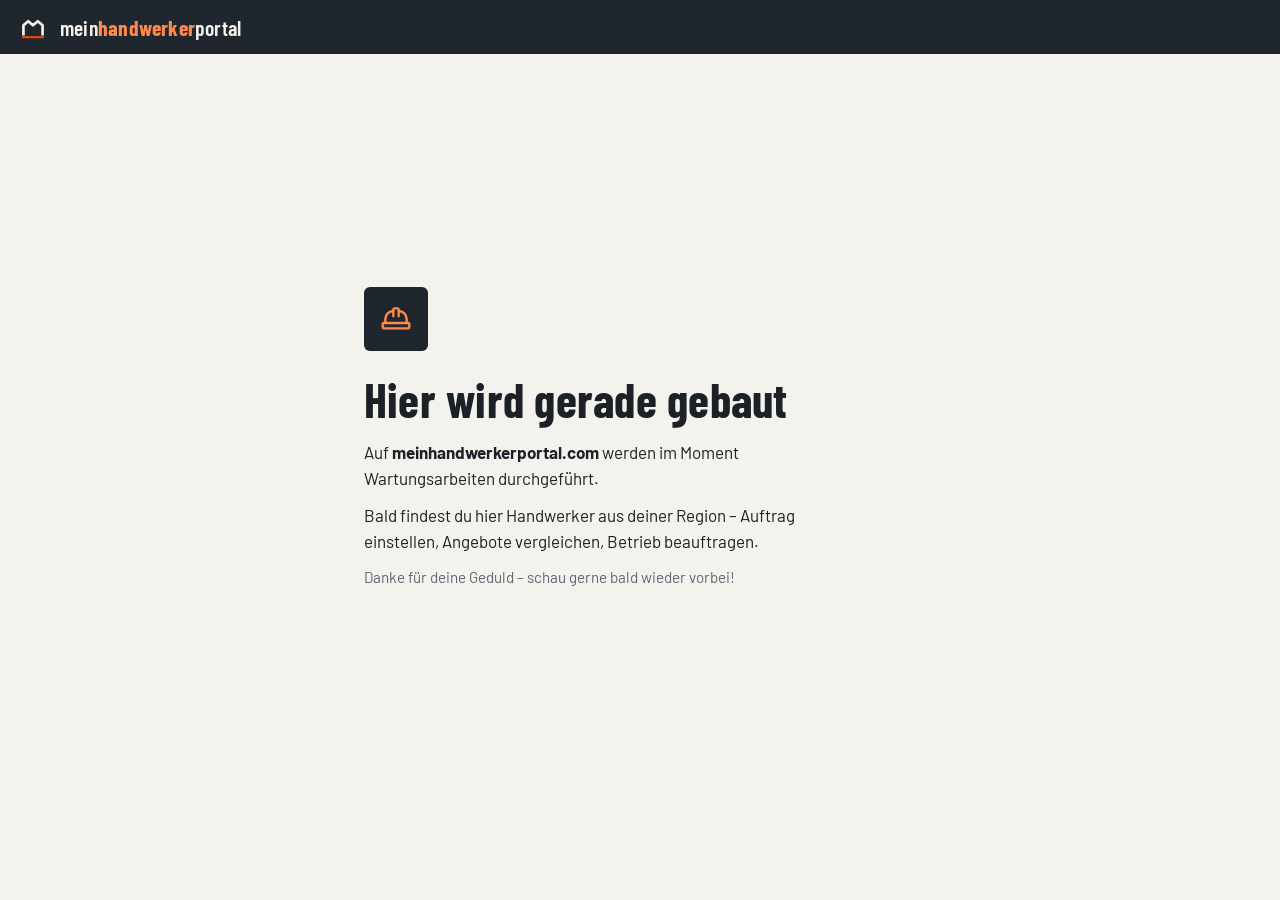
<file: index.html>
<!doctype html>
<html lang="de">
<head>
  <meta charset="utf-8">
  <meta name="viewport" content="width=device-width, initial-scale=1, viewport-fit=cover">
  <title>Mein Handwerkerportal</title>
  <meta name="description" content="Handwerker in deiner Region finden, Aufträge erstellen und Angebote erhalten.">
  <meta name="theme-color" content="#1F262D">
  <link rel="manifest" href="manifest.webmanifest">
  <link rel="icon" href="icons/icon.svg" type="image/svg+xml">
  <link rel="apple-touch-icon" href="icons/icon-192.png">
  <meta name="apple-mobile-web-app-capable" content="yes">
  <meta name="apple-mobile-web-app-title" content="Handwerker">
  <link rel="preload" href="fonts/barlow-latin-400-normal.woff2" as="font" type="font/woff2" crossorigin>
  <link rel="preload" href="fonts/barlow-condensed-latin-700-normal.woff2" as="font" type="font/woff2" crossorigin>
  <link rel="stylesheet" href="styles.css">
</head>
<body>
  <header class="topbar">
    <a href="#/" class="brand">
      <img src="icons/icon.svg" alt="" width="34" height="34">
      <span class="wordmark">mein<b>handwerker</b>portal</span>
    </a>
    <button id="topAction" class="role-toggle" type="button"></button>
  </header>

  <main id="view" tabindex="-1"></main>

  <nav class="tabbar" id="tabbar"></nav>

  <div id="toast" class="toast" role="status" aria-live="polite"></div>

  <script src="vendor/supabase-2.118.0.js"></script>
  <script src="config.js"></script>
  <script src="icons.js"></script>
  <script src="api.js"></script>
  <script src="app.js"></script>
</body>
</html>
</file>
<file: styles.css>
/* =====================================================================
 * Mein Handwerkerportal – Gestaltung
 * Schrift: Barlow / Barlow Condensed (lokal eingebunden, SIL OFL, siehe fonts/)
 * ===================================================================== */
@font-face { font-family: 'Barlow'; font-weight: 400; font-display: swap; src: url('fonts/barlow-latin-400-normal.woff2') format('woff2'); }
@font-face { font-family: 'Barlow'; font-weight: 500; font-display: swap; src: url('fonts/barlow-latin-500-normal.woff2') format('woff2'); }
@font-face { font-family: 'Barlow'; font-weight: 600; font-display: swap; src: url('fonts/barlow-latin-600-normal.woff2') format('woff2'); }
@font-face { font-family: 'Barlow'; font-weight: 700; font-display: swap; src: url('fonts/barlow-latin-700-normal.woff2') format('woff2'); }
@font-face { font-family: 'Barlow Condensed'; font-weight: 600; font-display: swap; src: url('fonts/barlow-condensed-latin-600-normal.woff2') format('woff2'); }
@font-face { font-family: 'Barlow Condensed'; font-weight: 700; font-display: swap; src: url('fonts/barlow-condensed-latin-700-normal.woff2') format('woff2'); }

:root {
  --ink: #1C2127;          /* Text */
  --muted: #5E6772;
  --bg: #F4F2ED;           /* warmes Papierweiß */
  --card: #FFFFFF;
  --line: #E0DCD3;
  --line-strong: #C9C3B7;
  --dark: #1F262D;         /* Anthrazit: Kopfbereich, Logo */
  --dark-2: #2A333C;
  --on-dark: #F4F2ED;
  --on-dark-muted: #AEB6BF;
  --brand: #D9480F;        /* Signalorange – nur für Handlungen */
  --brand-dark: #B23A0A;
  --brand-soft: #FBEADF;
  --ok: #2B7A3D;
  --ok-soft: #E3F1E6;
  --radius: 6px;
  --font: 'Barlow', system-ui, -apple-system, 'Segoe UI', Roboto, sans-serif;
  --font-cond: 'Barlow Condensed', 'Barlow', system-ui, sans-serif;
  color-scheme: light;
}
@media (prefers-color-scheme: dark) {
  :root {
    --ink: #ECEAE5;
    --muted: #A3ABB4;
    --bg: #15191D;
    --card: #1D2227;
    --line: #2E353C;
    --line-strong: #434C55;
    --dark: #0F1316;
    --dark-2: #1A2026;
    --brand: #F06A2E;
    --brand-dark: #D9480F;
    --brand-soft: #3A2318;
    --ok: #6FC287;
    --ok-soft: #183021;
    color-scheme: dark;
  }
}

* { box-sizing: border-box; }
html, body { margin: 0; }
body {
  font-family: var(--font);
  font-size: 17px;
  background: var(--bg);
  color: var(--ink);
  line-height: 1.5;
  -webkit-font-smoothing: antialiased;
  padding-bottom: calc(68px + env(safe-area-inset-bottom));
}
a { color: var(--brand); text-underline-offset: 2px; }
h1, h2, h3 { font-family: var(--font-cond); font-weight: 700; line-height: 1.1; margin: 0 0 .5rem; letter-spacing: .005em; }
h1 { font-size: 2rem; }
h2 { font-size: 1.45rem; }
h3 { font-size: 1.2rem; font-weight: 600; }
p { margin: 0 0 .75rem; }
[hidden] { display: none !important; }

.i { width: 1.15em; height: 1.15em; flex: none; vertical-align: -.2em; }

/* ---------- Kopfzeile ---------- */
.topbar {
  position: sticky; top: 0; z-index: 10;
  display: flex; align-items: center; justify-content: space-between; gap: 12px;
  padding: calc(10px + env(safe-area-inset-top)) 16px 10px;
  background: var(--dark); color: var(--on-dark);
}
.brand { display: flex; align-items: center; gap: 10px; text-decoration: none; color: inherit; min-width: 0; }
.brand img { border-radius: 5px; }
.wordmark { font-family: var(--font-cond); font-weight: 600; font-size: 1.35rem; letter-spacing: .01em; white-space: nowrap; }
.wordmark b { font-weight: 700; color: #FF8A4C; }
.role-toggle {
  display: inline-flex; align-items: center; gap: 6px;
  border: 1px solid #3C4650; background: transparent; color: var(--on-dark);
  border-radius: var(--radius); padding: 6px 12px; font: inherit; font-size: .9rem; font-weight: 500;
  cursor: pointer; white-space: nowrap;
}
.role-toggle:hover { border-color: var(--on-dark-muted); }

main { max-width: 860px; margin: 0 auto; padding: 20px 16px; outline: none; }

/* ---------- Startseite ---------- */
.hero {
  background: var(--dark); color: var(--on-dark);
  margin: -20px -16px 28px; padding: 32px 20px 28px;
  border-bottom: 4px solid var(--brand);
}
@media (min-width: 892px) { .hero { margin: 0 0 28px; border-radius: var(--radius); } }
.eyebrow {
  font-family: var(--font-cond); font-weight: 600; text-transform: uppercase; letter-spacing: .12em;
  font-size: .85rem; color: var(--on-dark-muted); margin-bottom: 10px;
}
.hero h1 { font-size: clamp(2.1rem, 7vw, 3rem); max-width: 16ch; }
.hero h1 span { color: #FF8A4C; }
.hero p { color: var(--on-dark-muted); max-width: 52ch; }
.hero .search { display: grid; grid-template-columns: 1fr 120px auto; gap: 8px; margin-top: 20px; }
.hero .search select, .hero .search input { border-color: transparent; background: #fff; color: #1C2127; }
@media (max-width: 560px) { .hero .search { grid-template-columns: 1fr 1fr; } .hero .search .btn { grid-column: 1 / -1; } }

.section { margin-bottom: 32px; }
.section-head { display: flex; align-items: baseline; justify-content: space-between; gap: 12px; margin-bottom: 10px; }
.section-head h2 { margin: 0; }
.section-head a { font-weight: 600; font-size: .95rem; }

.trade-list {
  display: grid; grid-template-columns: 1fr 1fr; gap: 0;
  background: var(--card); border: 1px solid var(--line); border-radius: var(--radius); overflow: hidden;
}
@media (max-width: 560px) { .trade-list { grid-template-columns: 1fr; } }
.trade-row {
  display: flex; align-items: center; gap: 12px; padding: 12px 14px;
  color: var(--ink); text-decoration: none; font-weight: 500;
  border-bottom: 1px solid var(--line); border-right: 1px solid var(--line);
}
.trade-row:hover { background: var(--bg); }
.trade-row .chev { margin-left: auto; color: var(--muted); }
.trade-ico {
  width: 38px; height: 38px; border-radius: var(--radius); flex: none;
  display: flex; align-items: center; justify-content: center;
  background: var(--brand-soft); color: var(--brand-dark);
}
@media (prefers-color-scheme: dark) { .trade-ico { color: #FFB089; } }
.trade-ico .i { width: 20px; height: 20px; }

.steps { list-style: none; padding: 0; margin: 0 0 16px; display: grid; gap: 0; counter-reset: s; }
.steps li { display: grid; grid-template-columns: 56px 1fr; gap: 4px 12px; padding: 14px 0; border-top: 1px solid var(--line); counter-increment: s; }
.steps li:last-child { border-bottom: 1px solid var(--line); }
.steps li::before {
  content: counter(s, decimal-leading-zero); grid-row: span 2;
  font-family: var(--font-cond); font-weight: 700; font-size: 2rem; line-height: 1; color: var(--brand);
}
.steps strong { font-family: var(--font-cond); font-size: 1.2rem; font-weight: 600; }
.steps span { color: var(--muted); }
@media (min-width: 700px) {
  .steps { grid-template-columns: repeat(3, 1fr); gap: 20px; }
  .steps li, .steps li:last-child { grid-template-columns: 1fr; border-bottom: 0; border-top: 2px solid var(--ink); }
  .steps li::before { grid-row: auto; margin-bottom: 6px; }
}

.pro-band {
  background: var(--dark-2); color: var(--on-dark); border-radius: var(--radius);
  padding: 22px 20px; display: grid; gap: 4px;
}
@media (prefers-color-scheme: light) { .pro-band { background: var(--dark); } }
.pro-band p { color: var(--on-dark-muted); max-width: 52ch; }
.pro-band .btn { justify-self: start; }

/* ---------- Bausteine ---------- */
.card {
  background: var(--card); border: 1px solid var(--line); border-radius: var(--radius);
  padding: 16px; margin-bottom: 12px;
}
.link-card { display: block; text-decoration: none; color: inherit; transition: border-color .15s; }
.link-card:hover { border-color: var(--line-strong); }
.link-card h3 { margin: 0; }
.row { display: flex; gap: 12px; align-items: center; justify-content: space-between; flex-wrap: wrap; }
.row h1, .row h3 { margin: 0; }
.muted { color: var(--muted); font-size: .95rem; }
.meta { display: flex; flex-wrap: wrap; gap: 4px 14px; color: var(--muted); font-size: .95rem; margin: 6px 0 0; }
.meta > span { display: inline-flex; align-items: center; gap: 5px; }
.meta a { color: inherit; }
.contact { display: flex; align-items: center; gap: 8px; margin: 0 0 6px; }

.tag {
  display: inline-flex; align-items: center; gap: 5px;
  background: var(--brand-soft); color: var(--brand-dark);
  border-radius: 4px; padding: 2px 8px; font-size: .82rem; font-weight: 600; white-space: nowrap;
}
@media (prefers-color-scheme: dark) { .tag { color: #FFB089; } }
.tag .i { width: 14px; height: 14px; }
.tag.ok { background: var(--ok-soft); color: var(--ok); }
.tag.muted-tag { background: transparent; color: var(--muted); border: 1px solid var(--line); }

label { display: block; font-weight: 600; font-size: .95rem; margin: 14px 0 5px; }
input, select, textarea {
  width: 100%; font: inherit; font-size: 1rem; color: var(--ink); background: var(--card);
  border: 1px solid var(--line-strong); border-radius: var(--radius); padding: 10px 12px;
}
textarea { min-height: 120px; resize: vertical; }
input:focus, select:focus, textarea:focus { outline: 2px solid var(--brand); outline-offset: -1px; border-color: transparent; }
input:disabled { background: var(--bg); color: var(--muted); }
.two { display: grid; grid-template-columns: 1fr 1fr; gap: 0 12px; }
@media (max-width: 560px) { .two { grid-template-columns: 1fr; } }

.btn {
  display: inline-flex; align-items: center; justify-content: center; gap: 8px;
  border: 1px solid transparent; border-radius: var(--radius); padding: 11px 18px;
  font: inherit; font-weight: 600; font-size: 1rem; line-height: 1.2;
  background: var(--brand); color: #fff; cursor: pointer; text-decoration: none;
}
.btn:hover { background: var(--brand-dark); }
.btn.secondary { background: transparent; color: var(--ink); border-color: var(--line-strong); }
.btn.secondary:hover { background: var(--card); border-color: var(--ink); }
.btn.block { width: 100%; margin-top: 18px; }
.btn.small { padding: 7px 12px; font-size: .92rem; }
.btn:disabled { opacity: .6; cursor: wait; }
.link-btn {
  background: none; border: 0; padding: 8px 0 0; font: inherit; font-size: .95rem;
  color: var(--brand); cursor: pointer; text-decoration: underline; text-underline-offset: 2px;
}
.back { display: inline-flex; align-items: center; gap: 6px; color: var(--muted); text-decoration: none; font-weight: 500; margin-bottom: 10px; }
.back:hover { color: var(--ink); }

.offer { border-top: 1px solid var(--line); padding-top: 12px; margin-top: 12px; }
.price { font-family: var(--font-cond); font-weight: 700; font-size: 1.35rem; }
.empty { text-align: center; padding: 36px 16px; color: var(--muted); }
.empty h2 { color: var(--ink); }
.center { text-align: center; }
.small { font-size: .85rem; }

.choice { border: 0; padding: 0; margin: 0; display: grid; grid-template-columns: 1fr 1fr; gap: 8px; }
.choice legend { font-weight: 600; font-size: .95rem; margin-bottom: 6px; padding: 0; }
.choice label {
  margin: 0; border: 1px solid var(--line-strong); border-radius: var(--radius); padding: 12px; cursor: pointer;
  display: flex; align-items: flex-start; gap: 10px;
}
.choice label span { display: flex; flex-direction: column; }
.choice label strong { display: inline-flex; align-items: center; gap: 6px; white-space: nowrap; font-size: 1.05rem; }
.choice label small { font-weight: 400; color: var(--muted); }
.choice label:has(input:checked) { border-color: var(--brand); box-shadow: inset 0 0 0 1px var(--brand); background: var(--brand-soft); }
.choice input, .check input { width: auto; margin-top: 4px; accent-color: var(--brand); }
.check { display: flex; gap: 8px; align-items: flex-start; font-weight: 400; }
.checks { display: grid; grid-template-columns: repeat(auto-fill, minmax(180px, 1fr)); gap: 2px 12px; }
.checks .check { margin: 6px 0; }

main[aria-busy="true"] { opacity: .55; transition: opacity .2s .15s; }

.demo-banner {
  border: 1px dashed var(--line-strong); color: var(--muted);
  border-radius: var(--radius); padding: 6px 12px; font-size: .85rem; text-align: center; margin-bottom: 16px;
}

/* ---------- Navigation unten ---------- */
.tabbar {
  position: fixed; left: 0; right: 0; bottom: 0; z-index: 10;
  display: flex; justify-content: space-around;
  background: var(--card); border-top: 1px solid var(--line);
  padding: 4px 4px calc(4px + env(safe-area-inset-bottom));
}
.tabbar a {
  flex: 1; display: flex; flex-direction: column; align-items: center; gap: 3px; max-width: 120px;
  text-decoration: none; color: var(--muted); font-size: .75rem; font-weight: 500; padding: 6px 4px 4px;
  border-top: 2px solid transparent; margin-top: -5px;
}
.tabbar a .i { width: 22px; height: 22px; }
.tabbar a.active { color: var(--ink); border-top-color: var(--brand); }
.tabbar a.active .i { color: var(--brand); }

.toast {
  position: fixed; left: 50%; bottom: calc(80px + env(safe-area-inset-bottom));
  transform: translateX(-50%) translateY(16px); opacity: 0; pointer-events: none;
  background: var(--dark); color: var(--on-dark); padding: 10px 16px; border-radius: var(--radius);
  border-left: 4px solid var(--brand); transition: .2s; max-width: calc(100% - 32px); font-weight: 500;
}
.toast.show { opacity: 1; transform: translateX(-50%) translateY(0); }

/* ---------- Wartungsmodus ---------- */
body.maintenance { padding-bottom: 0; }
.maint {
  min-height: calc(100vh - 160px); display: flex; flex-direction: column;
  align-items: flex-start; justify-content: center; padding: 24px 4px; max-width: 560px; margin: 0 auto;
}
.maint-icon {
  width: 64px; height: 64px; border-radius: var(--radius); margin-bottom: 22px;
  display: flex; align-items: center; justify-content: center; background: var(--dark); color: #FF8A4C;
}
.maint-icon .i { width: 32px; height: 32px; }
.maint h1 { font-size: clamp(2.2rem, 8vw, 3rem); margin-bottom: 14px; }
.maint p { max-width: 46ch; }
.preview-bar { background: var(--brand); color: #fff; text-align: center; font-size: .85rem; font-weight: 500; padding: 6px 12px; }
.preview-bar a { color: #fff; }

/* Formulare: kein Abstand über dem ersten Feld */
form.card > label:first-child, form.card > fieldset:first-child, form.card > h2:first-child,
.card.two > div:first-child > label { margin-top: 0; }
@media (min-width: 561px) { .card.two > div > label { margin-top: 0; } }

/* Team-Zugang auf der Wartungsseite */
.unlock { margin-top: 20px; width: 100%; max-width: 420px; }
.unlock-dialog {
  width: min(400px, calc(100% - 32px)); padding: 20px; border: 0; border-radius: var(--radius);
  background: var(--card); color: var(--ink); border-top: 4px solid var(--brand);
}
.unlock-dialog::backdrop { background: rgba(15, 19, 22, .55); }
.unlock-dialog .unlock { margin: 0; max-width: none; }
.unlock-dialog h2 { margin: 0; }
.icon-btn {
  background: none; border: 0; padding: 6px; margin: -6px; color: var(--muted); cursor: pointer;
  border-radius: var(--radius); display: inline-flex;
}
.icon-btn:hover { color: var(--ink); }
.icon-btn .i { width: 22px; height: 22px; }
code { font-family: ui-monospace, Menlo, monospace; font-size: .9em; background: var(--card); border: 1px solid var(--line); border-radius: 4px; padding: 0 4px; }

/* Hinweisbox (z. B. nach Klick auf den Link in der Bestätigungsmail) */
.notice { display: flex; gap: 10px; align-items: flex-start; padding: 12px 14px; border-radius: var(--radius); margin-bottom: 20px; font-weight: 500; width: 100%; }
.notice .i { margin-top: 2px; }
.notice.ok { background: var(--ok-soft); color: var(--ok); }
.notice.warn { background: var(--brand-soft); color: var(--brand-dark); }
</file>
